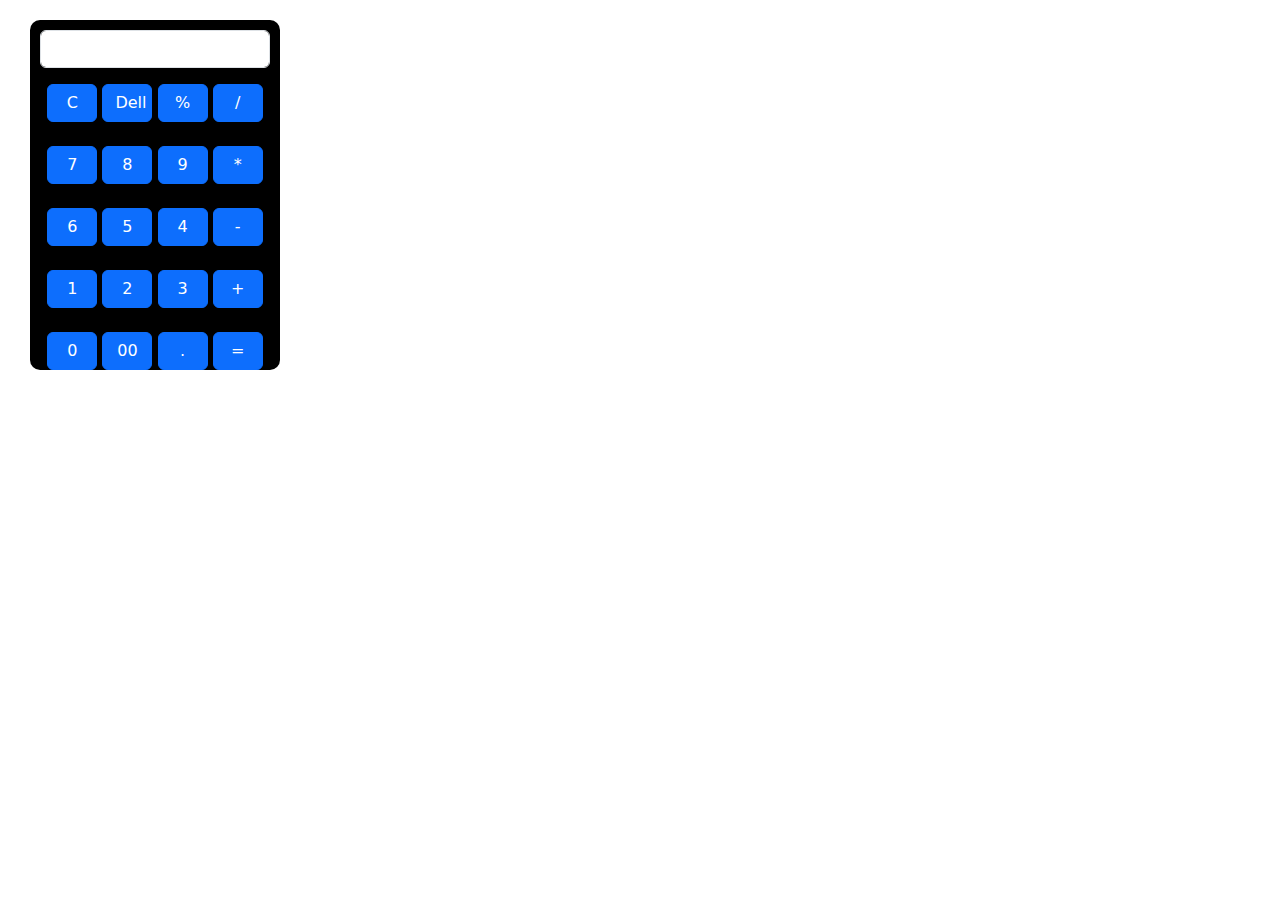
<file: Calculator/index.html>
<!DOCTYPE html>
<html lang="en">
<head>
    <meta charset="UTF-8">
    <meta name="viewport" content="width=device-width, initial-scale=1.0">
    <title>Bootstrap</title>
    <link rel="stylesheet" href="./bootstrap.css">
    
    <script src="https://code.jquery.com/jquery-3.4.1.slim.min.js" integrity="sha384-J6qa4849blE2+poT4WnyKhv5vZF5SrPo0iEjwBvKU7imGFAV0wwj1yYfoRSJoZ+n" crossorigin="anonymous"></script>
<script src="https://cdn.jsdelivr.net/npm/popper.js@1.16.0/dist/umd/popper.min.js" integrity="sha384-Q6E9RHvbIyZFJoft+2mJbHaEWldlvI9IOYy5n3zV9zzTtmI3UksdQRVvoxMfooAo" crossorigin="anonymous"></script>
<script src="https://cdn.jsdelivr.net/npm/bootstrap@4.4.1/dist/js/bootstrap.min.js" integrity="sha384-wfSDF2E50Y2D1uUdj0O3uMBJnjuUD4Ih7YwaYd1iqfktj0Uod8GCExl3Og8ifwB6" crossorigin="anonymous"></script>
<link rel="stylesheet" href="https://cdnjs.cloudflare.com/ajax/libs/font-awesome/6.0.0/css/all.min.css" integrity="sha512-...your-sha512-hash-here..." crossorigin="anonymous" />
<link rel="stylesheet" href="./style.css">

</head>
<body>
<div class="row">
    <div class="col-md-12">
        <form action="#" name="calculator" class="main">
           <input type="text" class="display form-control mb-3" name="display" id="display">
             <input type="button" class="btn btn-primary" id="clear" value="C" onclick="display.value=''">
             <input type="button" class="btn btn-primary ml-3" value="Dell" onclick="display.value=display.value.toString().slice(0,-1)">
             <input type="button" class="btn btn-primary ml-3" value="%" onclick ="display.value +='%'">
             <input type="button" class="btn btn-primary ml-3" value="/" onclick ="display.value +='/'"><br><br>
             <input type="button" class="btn btn-primary" value="7" onclick ="display.value +='7'">
             <input type="button" class="btn btn-primary ml-3" value="8" onclick ="display.value +='8'">
             <input type="button" class="btn btn-primary ml-3" value="9" onclick ="display.value +='9'">
             <input type="button" class="btn btn-primary ml-3" value="*" onclick="display.value +='*'"><br><br>
             <input type="button" class="btn btn-primary" value="6" onclick ="display.value +='6'">
             <input type="button" class="btn btn-primary ml-3" value="5" onclick ="display.value +='5'">
             <input type="button" class="btn btn-primary ml-3" value="4" onclick ="display.value +='4'">
             <input type="button" class="btn btn-primary ml-3" value="-" onclick ="display.value +='-'"><br><br>
             <input type="button" class="btn btn-primary" value="1" onclick ="display.value +='1'">
             <input type="button" class="btn btn-primary ml-3" value="2" onclick ="display.value +='2'">
             <input type="button" class="btn btn-primary ml-3" value="3" onclick ="display.value +='3'">
             <input type="button" class="btn btn-primary ml-3" value="+" onclick ="display.value +='+'"><br><br>
             <input type="button" class="btn btn-primary" value="0" onclick ="display.value +='0'">
             <input type="button" class="btn btn-primary ml-3" value="00" onclick ="display.value +='00'">
             <input type="button" class="btn btn-primary ml-3" value="." onclick ="display.value +='.'">
             <input type="button" class="btn btn-primary ml-3" id="equal" value="=">
        </form>
    </div>
</div>

<script src="./main.js"></script>
</body>
</html>
</file>
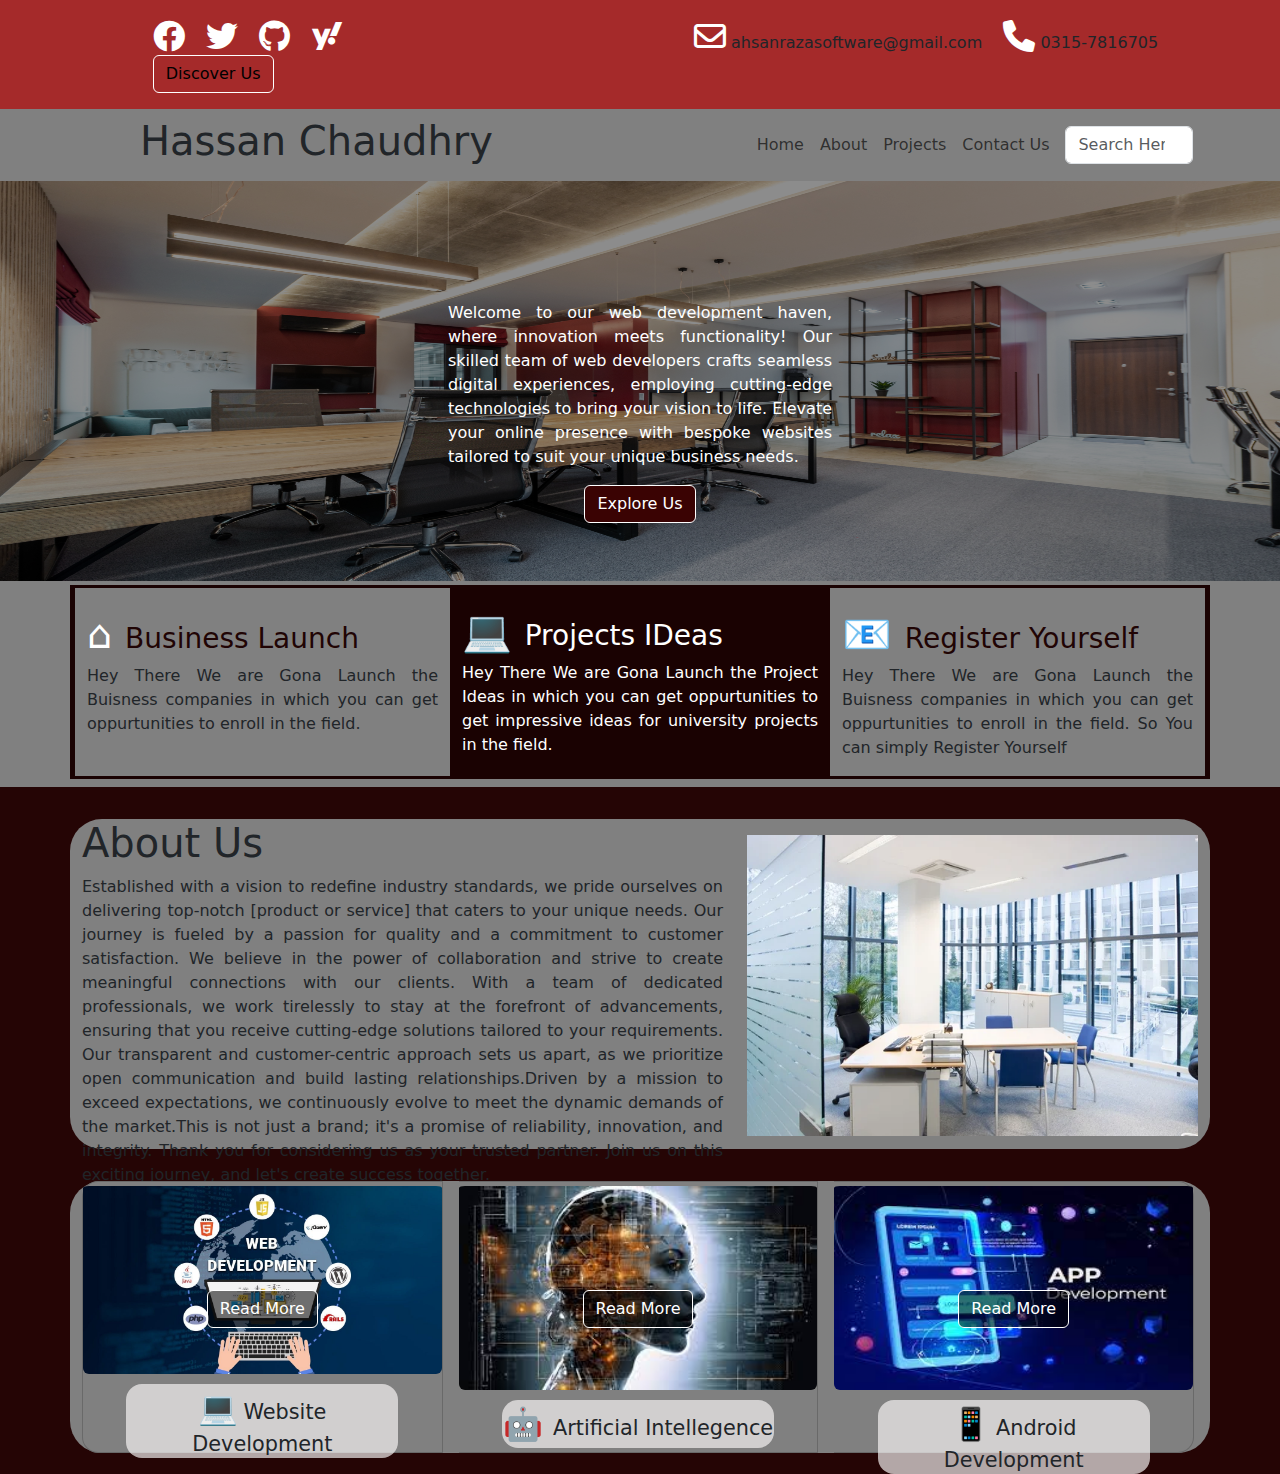
<file: Landing Page/index.html>
<!DOCTYPE html>
<html lang="en">
<head>
    <meta charset="UTF-8">
    <meta name="viewport" content="width=device-width, initial-scale=1.0">
    <title>Landing Pages</title>
    <link rel="stylesheet" href="./bootstrap.css">
    
    <script src="https://code.jquery.com/jquery-3.4.1.slim.min.js" integrity="sha384-J6qa4849blE2+poT4WnyKhv5vZF5SrPo0iEjwBvKU7imGFAV0wwj1yYfoRSJoZ+n" crossorigin="anonymous"></script>
<script src="https://cdn.jsdelivr.net/npm/popper.js@1.16.0/dist/umd/popper.min.js" integrity="sha384-Q6E9RHvbIyZFJoft+2mJbHaEWldlvI9IOYy5n3zV9zzTtmI3UksdQRVvoxMfooAo" crossorigin="anonymous"></script>
<script src="https://cdn.jsdelivr.net/npm/bootstrap@4.4.1/dist/js/bootstrap.min.js" integrity="sha384-wfSDF2E50Y2D1uUdj0O3uMBJnjuUD4Ih7YwaYd1iqfktj0Uod8GCExl3Og8ifwB6" crossorigin="anonymous"></script>
<link rel="stylesheet" href="https://cdnjs.cloudflare.com/ajax/libs/font-awesome/6.0.0/css/all.min.css" integrity="sha512-...your-sha512-hash-here..." crossorigin="anonymous" />
<link rel="stylesheet" href="./style.css">
</head>
<body>
      <div class="container-fluid pt-0">
        <div class="row row2 pt-1 ">
              <div class="col ">
                <span class="icon"><a href="https://www.facebook.com/your-page" target="_blank" rel="noopener noreferrer"><i class="fab fa-facebook"></i></a></span>
        <span class="icon"><a href="https://twitter.com/your-twitter" target="_blank" rel="noopener noreferrer"><i class="fab fa-twitter"></i></a></span>
        <span class="icon"><a href="https://github.com/your-username" target="_blank" rel="noopener noreferrer"><i class="fab fa-github"></i></a></span>
        <span class="icon"><a href="https://www.yahoo.com" target="_blank" rel="noopener noreferrer"><i class="fab fa-yahoo"></i></a></span>
        <span class="icon ee"><a href="#" target="_blank" rel="noopener noreferrer"><i class="far fa-envelope"></i></a>  ahsanrazasoftware@gmail.com</span> 
        <span class="icon "><a href="#" target="_blank" rel="noopener noreferrer"><i class="fas fa-phone"></i></a>  0315-7816705</span>
        <button class="btn btn-outline-primary ab"> Discover Us</button>
    </div>
              </div>
              <div class="row row1 mt-0">
                <div class="col ">
                    <div class="navbar navbar-expand-md ">
                      <h1 class="navabr-brand"> Hassan Chaudhry</h1>
                      <button class="navbar-toggler" data-target="#mynav" data-toggle="collapse">
                        <span class="navbar-toggler-icon"></span>
                      </button>
                      <div class="collapse navbar-collapse">
                        <ul class="navbar-nav">
                            <li class="nav-item"><a href="#" class="nav-link">Home</a></li>
                            <li class="nav-item"><a href="#" class="nav-link">About</a></li>
                            <li class="nav-item"><a href="#" class="nav-link">Projects</a></li>
                            <li class="nav-item"><a href="#" class="nav-link">Contact Us</a></li>
                        </ul>
                            <input type="search" class="form-control" placeholder="Search Here">
                      </div>
                    </div>
                </div>
              </div>
        </div>
 <div class="header-container">
  <img src="./imran-khan.jpg" class="img-fluid" alt="">
  <div class="content">
    <p>Welcome to our web development haven, where innovation meets functionality! Our skilled team of web developers crafts seamless digital experiences, employing cutting-edge technologies to bring your vision to life. Elevate your online presence with bespoke websites tailored to suit your unique business needs. </p>
    <a href="#" class="btn btn-outline-primary ab">Explore Us</a>
  </div>
 </div>
 <div class="container-fluid mh">
 <div class="container pt-1">
  <div class="row ">
    <div class="col-md-4 cl1 pt-3">
      <span class="sc" >&#8962; <h3 class="d-inline">Business Launch</h3></span>
      <p>Hey There We are Gona Launch the Buisness companies in which you can get oppurtunities to enroll in the field.</p>
    </div>
    <div class="col-md-4 cl2 pt-3">
      <span class="sc" >&#x1F4BB; <h3 class="d-inline">Projects IDeas</h3></span>
      <p>Hey There We are Gona Launch the Project Ideas in which you can get oppurtunities to get impressive ideas for university projects in the field.</p>
    </div>
    <div class="col-md-4 cl3 pt-3">
      <span class="sc" >&#128231; <h3 class="d-inline">Register Yourself</h3></span>
      <p>Hey There We are Gona Launch the Buisness companies in which you can get oppurtunities to enroll in the field. So You can simply Register Yourself</p>
    </div>
  </div>
 </div>
</div>
<div class="container container3">
  <div class="row">
    <div class="col-md-7">
      <h1>About Us</h1>
      <p>Established with a vision to redefine industry standards, we pride ourselves on delivering top-notch [product or service] that caters to your unique needs. Our journey is fueled by a passion for quality and a commitment to customer satisfaction. We believe in the power of collaboration and strive to create meaningful connections with our clients. With a team of dedicated professionals, we work tirelessly to stay at the forefront of advancements, ensuring that you receive cutting-edge solutions tailored to your requirements. Our transparent and customer-centric approach sets us apart, as we prioritize open communication and build lasting relationships.Driven by a mission to exceed expectations, we continuously evolve to meet the dynamic demands of the market.This is not just a brand; it's a promise of reliability, innovation, and integrity. Thank you for considering us as your trusted partner. Join us on this exciting journey, and let's create success together.</p>
    </div>
    <div class="col-md-5">
      <img src="./depositphotos_5135344-stock-photo-modern-office.jpg" class="img-fluid">
    </div>
  </div>
</div>
<div class="container container-5">
  <div class="row">
    <div class="card-group">
      <div class="card">
        <img src="./web.jpg" class="img-fluid rounded card-img-top">
        <div class="card-contain">
          <span class="x">&#128187;</span>
          <h3 class="d-inline card-title">Website Development</h3>
        </div>
        <div class="as">
          <a href="#" class="btn ">Read More</a>
        </div>
      </div>
      <div class="card">
        <img src="./download.jpg" class="img-fluid rounded card-img-top">
        <div class="card-contain">
          <span class="x">&#129302;  </span>
          <h3 class="d-inline  card-title">Artificial Intellegence</h3>
        </div>
        <div class="as">
          <a href="#" class="btn">Read More</a>
        </div>
      </div>
      <div class="card">
        <img src="./download (1).jpg" class="img-fluid rounded card-img-top">
        <div class="card-contain">
          <span class="x">&#128241;</span>
          <h3 class="d-inline card-title">Android Development</h3>
        </div>
        <div class="as">
          <a href="#" class="btn ">Read More</a>
        </div>
      </div>
      
    </div>
  </div>
</div>
</body>
</html>
</file>
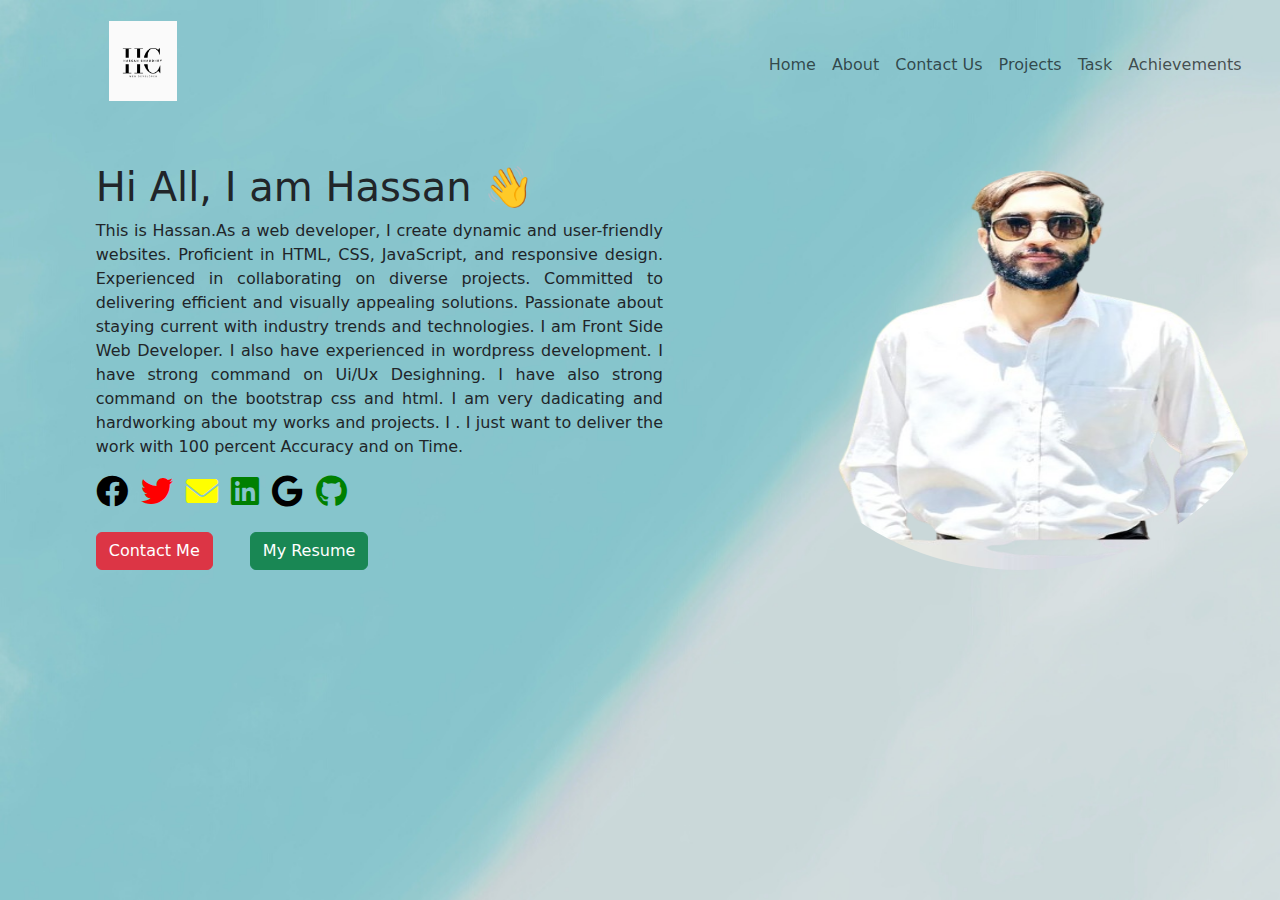
<file: Portfolio/index.html>
<!DOCTYPE html>
<html lang="en">
<head>
        <meta charset="UTF-8">
        <meta name="viewport" content="width=device-width, initial-scale=1.0">
        <title>Bootstrap</title>
        <link rel="stylesheet" href="./bootstrap.css">
        
        <script src="https://code.jquery.com/jquery-3.4.1.slim.min.js" integrity="sha384-J6qa4849blE2+poT4WnyKhv5vZF5SrPo0iEjwBvKU7imGFAV0wwj1yYfoRSJoZ+n" crossorigin="anonymous"></script>
    <script src="https://cdn.jsdelivr.net/npm/popper.js@1.16.0/dist/umd/popper.min.js" integrity="sha384-Q6E9RHvbIyZFJoft+2mJbHaEWldlvI9IOYy5n3zV9zzTtmI3UksdQRVvoxMfooAo" crossorigin="anonymous"></script>
    <script src="https://cdn.jsdelivr.net/npm/bootstrap@4.4.1/dist/js/bootstrap.min.js" integrity="sha384-wfSDF2E50Y2D1uUdj0O3uMBJnjuUD4Ih7YwaYd1iqfktj0Uod8GCExl3Og8ifwB6" crossorigin="anonymous"></script>
    <link rel="stylesheet" href="https://cdnjs.cloudflare.com/ajax/libs/font-awesome/6.0.0/css/all.min.css" integrity="sha512-...your-sha512-hash-here..." crossorigin="anonymous" />
    <link rel="stylesheet" href="./style.css">
    <style>
        @keyframes sft {
            0%{
                transform: translateY(-100%);
            }
            100%{
                transform: translateY(0%);
            }
        }
        .ift{
            animation: sft 1.5s ease-out;
        }
        @keyframes sfl {
            0%{
                transform: translateX(100%);
            }
            100%{
                transform: translateX(0%);
            }
        }
        .tfl{
            animation: sfl 1.5s ease-out;
        }
        body{
            background-image: url("./Aqua\ Blue\ &\ White\ Gradient\ Flow\ Motivational\ Quote\ Instagram\ Post.png");
            background-size: cover;
            background-repeat: no-repeat;
            object-fit: cover;
            padding: 0%;
        }
        .col-md-5 .img2{
            width: 100% ;
            height: 28rem;
            border-radius: 50%;
        }
    </style>
</head>
<body >   
    <div class="row navbar navbar-expand-sm mt-2">
        <div class="col-sm-1 offset-1 ">
            <h1 class="navbar-brand"><img src="./IMG.png" class="img-fluid" style="height: 80px;"></h1>
        </div>
        <div class="col-sm-5 offset-5">
            <button class="navbar-toggler collapse" data-target="#mynav" data-toggle="collapse" >
                <span class="navbar-toggler-icon"></span>
            </button>
            <div class="collapse navbar-collapse" id="mynav">
                    <ul class="navbar-nav">
                        <li class="nav-item"><a href="#" class="nav-link">Home</a></li>
                        <li class="nav-item"><a href="#" class="nav-link">About</a></li>
                        <li class="nav-item"><a href="#" class="nav-link">Contact Us</a></li>
                        <li class="nav-item"><a href="#" class="nav-link">Projects</a></li>
                        <li class="nav-item"><a href="#" class="nav-link">Task</a></li>
                        <li class="nav-item"><a href="#" class="nav-link">Achievements</a></li>

                    </ul>
                    
                </div>
            </div>  
        </div>
<div class="row">
    <div class="col-md-7 ift mr-1">
    <div class="container1 mt-1 ">
        <h1>Hi All, I am Hassan <span>&#128075;</span></h1>
        <p>This is Hassan.As a web developer, I create dynamic and user-friendly websites. Proficient in HTML, CSS, JavaScript, and responsive design. Experienced in collaborating on diverse projects. Committed to delivering efficient and visually appealing solutions. Passionate about staying current with industry trends and technologies. I am Front Side Web Developer. I also have experienced in wordpress development. I have strong command on Ui/Ux Desighning. I have also strong command on the bootstrap css and html. I am very dadicating and hardworking about my works and projects. I   . I just want to deliver the work with 100 percent Accuracy and on Time. </p>
            <span class="icons" >
                <a href="https://www.facebook.com/yourprofile" target="_blank" rel="noopener noreferrer"><i class="fab fa-facebook a1"></i></a>
                <a href="https://twitter.com/yourhandle" target="_blank" rel="noopener noreferrer"><i class="fab fa-twitter a2"></i></a>
                <a href="mailto:ahsanrazasoftware@gmail.com" target="_blank" rel="noopener noreferrer"><i class="fas fa-envelope a3"></i></a>
                <a href="https://www.linkedin.com/in/yourprofile" target="_blank" rel="noopener noreferrer"><i class="fab fa-linkedin a4"></i></a>
                <a href="https://www.google.com" target="_blank" rel="noopener noreferrer"><i class="fab fa-google a5"></i></a>
                <a href="https://github.com/yourusername" target="_blank" rel="noopener noreferrer"><i class="fab fa-github a6"></i></a>
              </span>
    </div>
    <div class="container2">
        <a href="#" class="btn btn-danger ">Contact Me</a>
        <a href="#" class="btn btn-success"> My Resume</a>
    </div>
    </div>
    <div class="col-md-5">
        <img class="img2" src="./Img (2).png"  alt="my pics">
    </div>
</div>
      
    
</body>
</html>
</file>
<file: Calculator/style.css>
*{
    margin-top: 10px;
    margin-left: 10px;
}
.main{
    width: 250px;
    height: 350px;
    background-color: black;
    color: white;
    padding: 10px;
    text-align: center;
    border-radius: 10px;
}
.btn{
    height: auto;
    width: 50px;
}
</file>
<file: Landing Page/style.css>
body{
    background-color: rgb(37, 5, 5);
}
.header-container{
    height: 50%;
    width: 100%;
    position: relative;
   
}
.header-container img{
    width: 100%;
    height: 400px;
    filter: brightness(0.55);
}
.icon{
    margin-right: 1rem;
}
.icon i{
    font-size: 2rem;
}
.ee{
    margin-left: 30%;
    text-align: center;
    justify-content: center;
}
.navbar-nav{
    margin-left: 33%;
}
.form-control{
    width: 8rem;
    margin-left: 1%;
}
.row1{
    background-color: gray
}
.row2{
    background-color: brown;
    padding: 1rem;
}
.col{
    margin-left: 10%;
}

.content{
    position: absolute;
    width: 30%;
    height:40%;
    display: block;
    justify-content: center;
    align-content: center;
    text-align: center;
    top: 30%;
    left: 35%;
}
.content p{
    color: white;
    text-align: justify;

}
.col .icon i{
    color: white;
    padding-top: 1rem;
}
.col .ab{
    color: black;
    background: none;
    border: 1px solid white;
}
.col .ab:hover{
    background-color: white;
}
.content .ab{
    color: white;
    background: rgb(58, 3, 3);
    border: 1px solid white;
    transition: all 1s ease-out;
}
.content .ab:hover{
    background-color: white;
    color: black;
}
.mh{
    background-color: grey;
    padding-bottom: 0.5rem;
}
.col-md-4 p{
    text-align: justify;
}
.col-md-4 h3{
    color: rgb(32, 4, 4);
}
.col-md-4 .sc{
    font-size: 40px;
    color: white;
}
.cl2{
    background-color: rgb(26, 2, 2);
    color: white;
}
.cl2 h3{
    color: white;
}
.cl1{
    border-left: 5px solid rgb(26, 2, 2);
    border-top: 3px solid rgb(26, 2, 2) ;
    border-bottom: 3px solid rgb(26, 2, 2) ;
}
.cl3{
    border-right: 5px solid rgb(26, 2, 2);
    border-top: 3px solid rgb(26, 2, 2) ;
    border-bottom: 3px solid rgb(26, 2, 2) ;
}
.container3{
    margin-top: 2rem;
    background-color: grey;
    height: 330px;
    border-radius: 2rem ;
    box-shadow: rgba(14, 13, 13, 0.452);
}
.container3 p{
    text-align: justify;
}
.container3 img{
    padding-top: 1rem;
}
.container-5{
    background-color: grey;
    padding-left: 1;
    padding-right: 0;
    margin-top: 2rem;
    border-radius: 2rem;
}
.container-5 .card{
    background-color: grey;
    height: 17rem;
    margin-right: 1rem;
    border-radius: 1rem;
    position: relative;
    align-items: center;
}
.container-5 .card .card-img-top{
    height: 13rem;
    border-radius: 2rem;
    padding-top: 4px; 
}
.container-5 .card .x{
    color: white;
    font-size: 2rem;
}
.container-5 .card h3{
    font-size: 1.3rem;
}
.card-contain{
    background-color: rgba(248, 245, 245, 0.678);
    width: 17rem;
    border-radius: 1rem;
    text-align: center;
    margin-top: 0.6rem;
    padding: 0;
    
}
.container-5 .as{
    position: absolute;
    top: 40%;
}
.container-5 .as .btn{
    color: white;
    background-color: rgba(0, 0, 0, 0.548);
    border: 1px solid white;
    transition: all 1s ease-in-out;
}
.container-5 .as .btn:hover{
    background-color: white;
    color: black;
    border: black 1px solid;
}
</file>
<file: Portfolio/style.css>
.row{
    z-index: 2;
}
.container1{
    display: Block;
    width: 90%;
    padding-top: 5%;
    padding-left: 13% ;
    
}
.container1 p{
    text-align: justify;
}
.icons .a1{
    font-size: 2rem;
    margin-right: 0.5rem ;
    color: Black;
}
.icons .a2{
    font-size: 2rem;
    margin-right: 0.5rem ;
    color: red;
}
.icons .a3{
    font-size: 2rem;
    margin-right: 0.5rem ;
    color: yellow
}
.icons .a4{
    font-size: 2rem;
    margin-right: 0.5rem ;
    color: green;
}
.icons .a5{
    font-size: 2rem;
    margin-right: 0.5rem ;
    color: black;
}
.icons .a6{
    font-size: 2rem;
    margin-right: 0.5rem ;
    color: Green;
}
.container2{
    display: Block;
    width: 90%;
    padding-top: 3%;
    padding-left: 13% ;
    
}
.container2 a{
    margin-right: 2rem;
}
.col-md-5 img{
    transition: all 0.3s ease-in-out ;
    
}
.col-md-5 img:hover{
    transform: scaleX(1.15);
}
.col-md-7 .container1{
    transition: all 0.3s ease-in-out ;
}
.col-md-7 .container1:hover{
    transform: scaleX(1.15);
}
</file>
